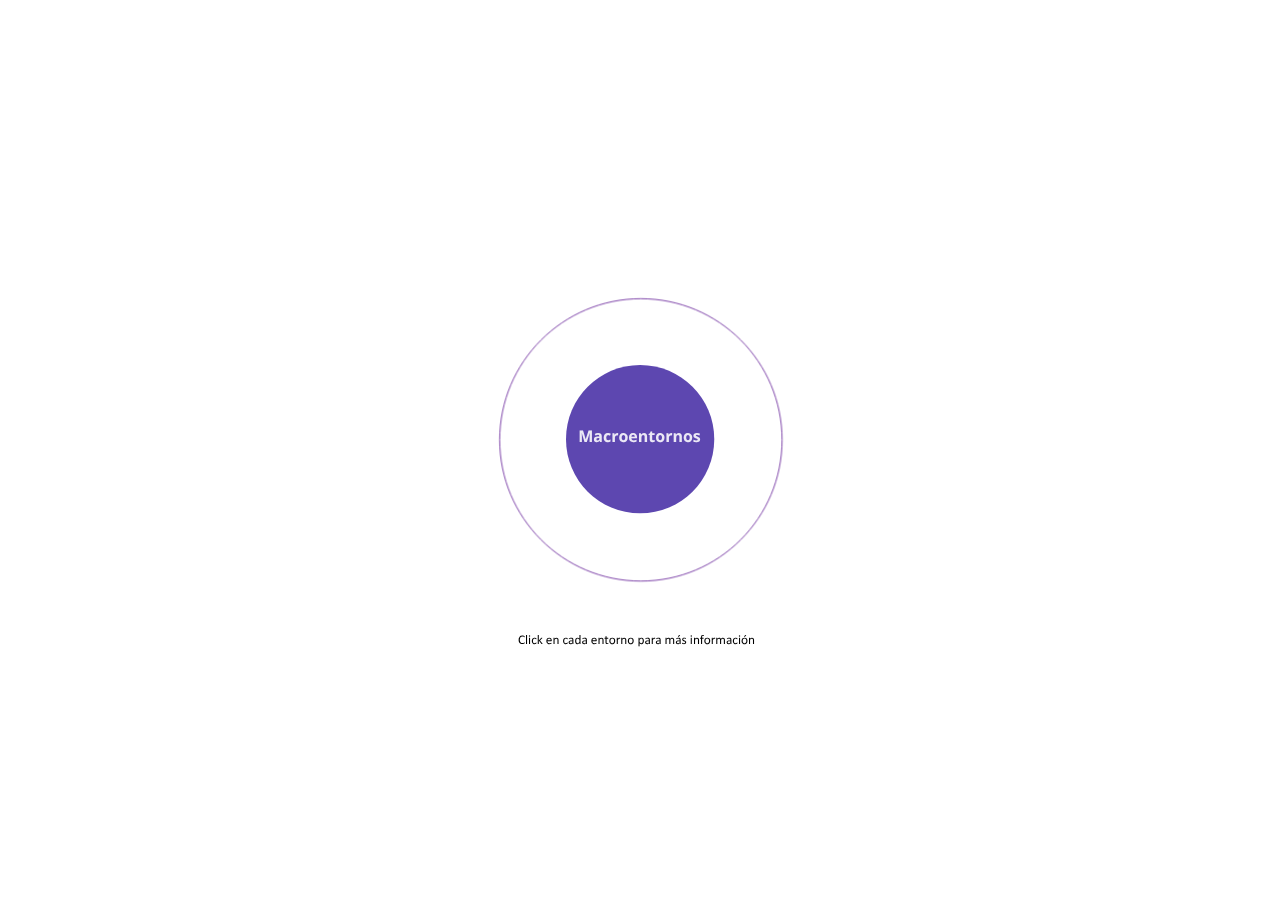
<file: public/media/01/index.html>
<!DOCTYPE html>
<html lang="en-US">
<head>
  <meta charset="utf-8">
  <!-- Creado con Storyline 360 - http://www.articulate.com  -->
  <!-- version: 3.45.23393.0 -->
  <title>Entornos</title>
  <meta http-equiv="x-ua-compatible" content="IE=edge" />
  <meta name="viewport" content="width=device-width, initial-scale=1.0, user-scalable=no, shrink-to-fit=no, minimal-ui" />
  <meta name="apple-mobile-web-app-capable" content="yes" />
  <style>
    html, body { height: 100%; padding: 0; margin: 0 }
    #app { height: 100%; width: 100%; }
  </style>
  
  <script>window.THREE = { };</script>
</head>
<body style="background: #FFFFFF" class="cs-HTML theme-classic">
  <!-- 360 -->
  <script>!function(e){function n(e,i){return e.test(i)}function i(e){var i=e||navigator.userAgent,o=i.split("[FBAN");if(void 0!==o[1]&&(i=o[0]),this.apple={phone:n(t,i),ipod:n(d,i),tablet:!n(t,i)&&n(s,i),device:n(t,i)||n(d,i)||n(s,i)},this.amazon={phone:n(h,i),tablet:!n(h,i)&&n(a,i),device:n(h,i)||n(a,i)},this.android={phone:n(h,i)||n(b,i),tablet:!n(h,i)&&!n(b,i)&&(n(a,i)||n(r,i)),device:n(h,i)||n(a,i)||n(b,i)||n(r,i)},this.windows={phone:n(l,i),tablet:n(p,i),device:n(l,i)||n(p,i)},this.other={blackberry:n(f,i),blackberry10:n(u,i),opera:n(c,i),firefox:n(A,i),chrome:n(w,i),device:n(f,i)||n(u,i)||n(c,i)||n(A,i)||n(w,i)},this.seven_inch=n(v,i),this.any=this.apple.device||this.android.device||this.windows.device||this.other.device||this.seven_inch,this.phone=this.apple.phone||this.android.phone||this.windows.phone,this.tablet=this.apple.tablet||this.android.tablet||this.windows.tablet,"undefined"==typeof window)return this}function o(){var e=new i;return e.Class=i,e}var t=/iPhone/i,d=/iPod/i,s=/iPad/i,b=/(?=.*\bAndroid\b)(?=.*\bMobile\b)/i,r=/Android/i,h=/(?=.*\bAndroid\b)(?=.*\bSD4930UR\b)/i,a=/(?=.*\bAndroid\b)(?=.*\b(?:KFOT|KFTT|KFJWI|KFJWA|KFSOWI|KFTHWI|KFTHWA|KFAPWI|KFAPWA|KFARWI|KFASWI|KFSAWI|KFSAWA)\b)/i,l=/IEMobile/i,p=/(?=.*\bWindows\b)(?=.*\bARM\b)/i,f=/BlackBerry/i,u=/BB10/i,c=/Opera Mini/i,w=/(CriOS|Chrome)(?=.*\bMobile\b)/i,A=/(?=.*\bFirefox\b)(?=.*\bMobile\b)/i,v=new RegExp("(?:Nexus 7|BNTV250|Kindle Fire|Silk|GT-P1000)","i");"undefined"!=typeof module&&module.exports&&"undefined"==typeof window?module.exports=i:"undefined"!=typeof module&&module.exports&&"undefined"!=typeof window?module.exports=o():"function"==typeof define&&define.amd?define("isMobile",[],e.isMobile=o()):e.isMobile=o()}(this);
    window.isMobile.apple.tablet = window.isMobile.apple.tablet ||
      (navigator.platform === 'MacIntel' && navigator.maxTouchPoints > 1);
    window.isMobile.apple.device = window.isMobile.apple.device || window.isMobile.apple.tablet;
    window.isMobile.tablet = window.isMobile.tablet || window.isMobile.apple.tablet;
    window.isMobile.any = window.isMobile.any || window.isMobile.apple.tablet;
  </script>

  <div id="focus-sink" aria-hidden="true" tabIndex="-1"></div>

  <div id="preso"></div>
  <script>
    window.DS = {};
    window.globals = {
      DATA_PATH_BASE: '',
      HAS_FRAME: true,
      HAS_SLIDE: true,

      lmsPresent: false,
      tinCanPresent: false,
      cmi5Present: false,
      aoSupport: false,
      scale: 'noscale',
      captureRc: false,
      browserSize: 'optimal',
      bgColor: '#FFFFFF',
      features: 'MultipleQuizTracking',
      themeName: 'classic',
      preloaderColor: '#FFFFFF',
      suppressAnalytics: false,
      productChannel: 'stable',
      publishSource: 'storyline',
      aid: 'aid|682d76c2-9206-4948-b9a3-b139d68976be',
      cid: '05353eb8-e17f-4e66-9cbf-83efa372e66d',
      playerVersion: '3.45.23393.0',
      maxIosVideoElements: 5,

      
      parseParams: function(qs) {
        if (window.globals.parsedParams != null) {
          return window.globals.parsedParams;
        }
        qs = (qs || window.location.search.substr(1)).split('+').join(' ');
        var params = {},
            tokens,
            re = /[?&]?([^=]+)=([^&]*)/g;

        while (tokens = re.exec(qs)) {
          params[decodeURIComponent(tokens[1]).trim()] =
            decodeURIComponent(tokens[2]).trim();
        }
        window.globals.parsedParams = params;
        return params;
      }

    };

    (function() {

      var classTypes = [ 'desktop', 'mobile', 'phone', 'tablet' ];

      var addDeviceClasses = function(prefix, testObj) {
        var curr, i;
        for (i = 0; i < classTypes.length; i++) {
          curr = classTypes[i];
          if (testObj[curr]) {
            document.body.classList.add(prefix + curr);
          }
        }
      };

      var params = window.globals.parseParams(),
          isDevicePreview = params.devicepreview === '1',
          isPhoneOverride = params.deviceType === 'phone' || (isDevicePreview && params.phone == '1'),
          isTabletOverride = (params.deviceType === 'tablet' || isDevicePreview) && !isPhoneOverride,
          isMobileOverride = isPhoneOverride || isTabletOverride;

      var deviceView = {
        desktop: !window.isMobile.any && !isMobileOverride,
        mobile: window.isMobile.any || isMobileOverride,
        phone: isPhoneOverride || (window.isMobile.phone && !isTabletOverride),
        tablet: isTabletOverride || window.isMobile.tablet
      };

      window.globals.deviceView = deviceView;
      window.isMobile.desktop = !window.isMobile.any;
      window.isMobile.mobile = window.isMobile.any;

      addDeviceClasses('view-', deviceView);

    })();
  </script>
  
  <script src='story_content/user.js' type=text/javascript></script>
  <div class="slide-loader"></div>

  <script type="text/javascript">
    if (window.globals.deviceView.isMobile) { var doc = document, loader = doc.body.querySelector('.slide-loader'); [ 1, 2, 3 ].forEach(function(n) { var d = doc.createElement('div'); d.style.backgroundColor = window.globals.preloaderColor; d.classList.add('mobile-loader-dot'); d.classList.add('dot' + n); loader.appendChild(d); }); }
  </script>

  <div class="mobile-load-title-overlay" style="display: none">
    <div class="mobile-load-title">Entornos</div>
  </div>

  <div class="mobile-chrome-warning"></div>

  <script>
    
    if (window.autoSpider && window.vInterfaceObject) {
      document.querySelector('.mobile-load-title-overlay').style.display = 'none';
    }
  </script>

  

  <link rel="stylesheet" href="html5/data/css/output.min.css" data-noprefix />
</body>
<script src="html5/lib/scripts/ds-bootstrap.min.js"></script>
</html>
</file>
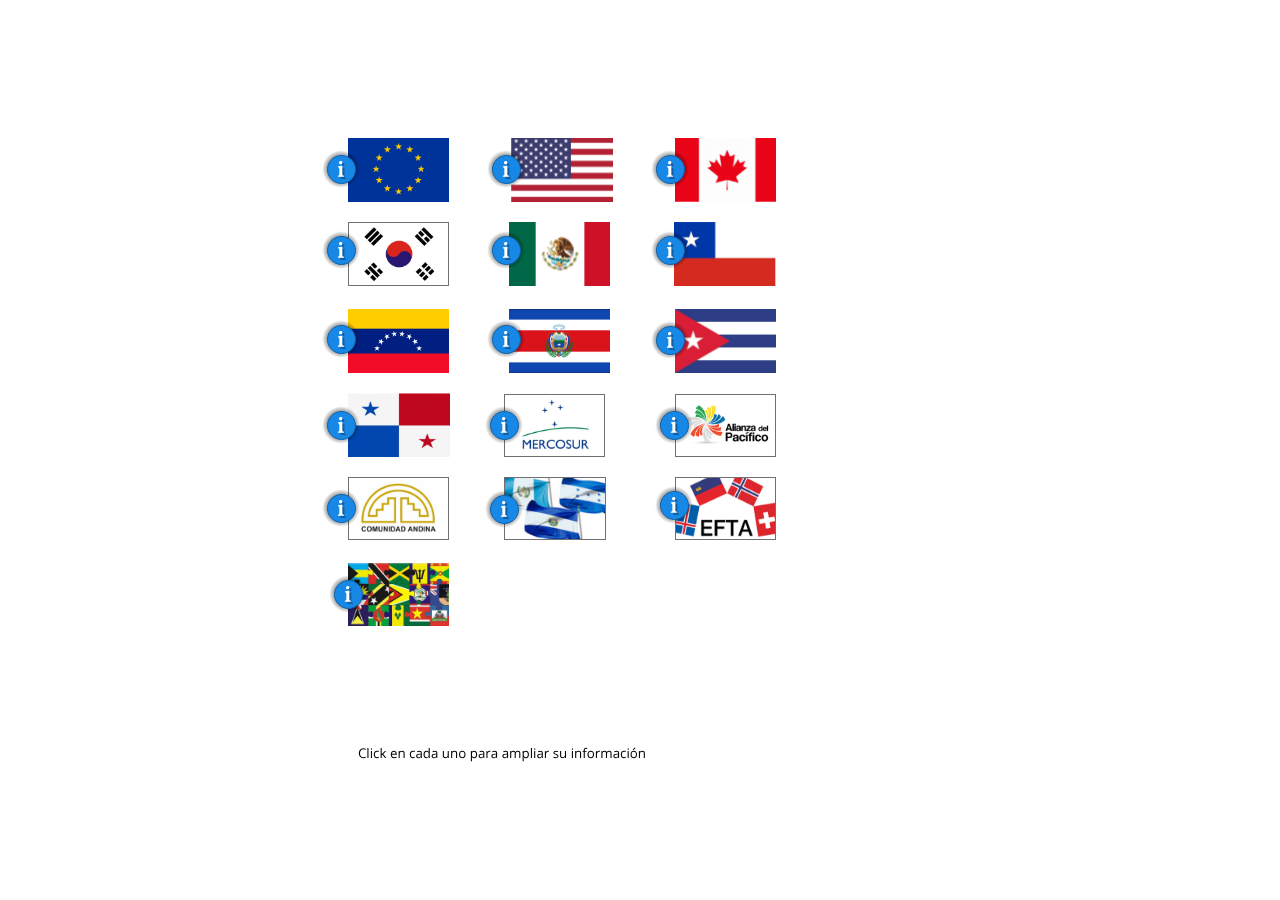
<file: public/media/02/index.html>
<!DOCTYPE html>
<html lang="en-US">
<head>
  <meta charset="utf-8">
  <!-- Creado con Storyline 360 - http://www.articulate.com  -->
  <!-- version: 3.45.23393.0 -->
  <title>banderastlc</title>
  <meta http-equiv="x-ua-compatible" content="IE=edge" />
  <meta name="viewport" content="width=device-width, initial-scale=1.0, user-scalable=no, shrink-to-fit=no, minimal-ui" />
  <meta name="apple-mobile-web-app-capable" content="yes" />
  <style>
    html, body { height: 100%; padding: 0; margin: 0 }
    #app { height: 100%; width: 100%; }
  </style>
  
  <script>window.THREE = { };</script>
</head>
<body style="background: #FFFFFF" class="cs-HTML theme-classic">
  <!-- 360 -->
  <script>!function(e){function n(e,i){return e.test(i)}function i(e){var i=e||navigator.userAgent,o=i.split("[FBAN");if(void 0!==o[1]&&(i=o[0]),this.apple={phone:n(t,i),ipod:n(d,i),tablet:!n(t,i)&&n(s,i),device:n(t,i)||n(d,i)||n(s,i)},this.amazon={phone:n(h,i),tablet:!n(h,i)&&n(a,i),device:n(h,i)||n(a,i)},this.android={phone:n(h,i)||n(b,i),tablet:!n(h,i)&&!n(b,i)&&(n(a,i)||n(r,i)),device:n(h,i)||n(a,i)||n(b,i)||n(r,i)},this.windows={phone:n(l,i),tablet:n(p,i),device:n(l,i)||n(p,i)},this.other={blackberry:n(f,i),blackberry10:n(u,i),opera:n(c,i),firefox:n(A,i),chrome:n(w,i),device:n(f,i)||n(u,i)||n(c,i)||n(A,i)||n(w,i)},this.seven_inch=n(v,i),this.any=this.apple.device||this.android.device||this.windows.device||this.other.device||this.seven_inch,this.phone=this.apple.phone||this.android.phone||this.windows.phone,this.tablet=this.apple.tablet||this.android.tablet||this.windows.tablet,"undefined"==typeof window)return this}function o(){var e=new i;return e.Class=i,e}var t=/iPhone/i,d=/iPod/i,s=/iPad/i,b=/(?=.*\bAndroid\b)(?=.*\bMobile\b)/i,r=/Android/i,h=/(?=.*\bAndroid\b)(?=.*\bSD4930UR\b)/i,a=/(?=.*\bAndroid\b)(?=.*\b(?:KFOT|KFTT|KFJWI|KFJWA|KFSOWI|KFTHWI|KFTHWA|KFAPWI|KFAPWA|KFARWI|KFASWI|KFSAWI|KFSAWA)\b)/i,l=/IEMobile/i,p=/(?=.*\bWindows\b)(?=.*\bARM\b)/i,f=/BlackBerry/i,u=/BB10/i,c=/Opera Mini/i,w=/(CriOS|Chrome)(?=.*\bMobile\b)/i,A=/(?=.*\bFirefox\b)(?=.*\bMobile\b)/i,v=new RegExp("(?:Nexus 7|BNTV250|Kindle Fire|Silk|GT-P1000)","i");"undefined"!=typeof module&&module.exports&&"undefined"==typeof window?module.exports=i:"undefined"!=typeof module&&module.exports&&"undefined"!=typeof window?module.exports=o():"function"==typeof define&&define.amd?define("isMobile",[],e.isMobile=o()):e.isMobile=o()}(this);
    window.isMobile.apple.tablet = window.isMobile.apple.tablet ||
      (navigator.platform === 'MacIntel' && navigator.maxTouchPoints > 1);
    window.isMobile.apple.device = window.isMobile.apple.device || window.isMobile.apple.tablet;
    window.isMobile.tablet = window.isMobile.tablet || window.isMobile.apple.tablet;
    window.isMobile.any = window.isMobile.any || window.isMobile.apple.tablet;
  </script>

  <div id="focus-sink" aria-hidden="true" tabIndex="-1"></div>

  <div id="preso"></div>
  <script>
    window.DS = {};
    window.globals = {
      DATA_PATH_BASE: '',
      HAS_FRAME: true,
      HAS_SLIDE: true,

      lmsPresent: false,
      tinCanPresent: false,
      cmi5Present: false,
      aoSupport: false,
      scale: 'noscale',
      captureRc: false,
      browserSize: 'optimal',
      bgColor: '#FFFFFF',
      features: 'MultipleQuizTracking',
      themeName: 'classic',
      preloaderColor: '#FFFFFF',
      suppressAnalytics: false,
      productChannel: 'stable',
      publishSource: 'storyline',
      aid: 'aid|682d76c2-9206-4948-b9a3-b139d68976be',
      cid: '288682c5-3ef0-4448-bb24-79c4760c4d77',
      playerVersion: '3.45.23393.0',
      maxIosVideoElements: 5,

      
      parseParams: function(qs) {
        if (window.globals.parsedParams != null) {
          return window.globals.parsedParams;
        }
        qs = (qs || window.location.search.substr(1)).split('+').join(' ');
        var params = {},
            tokens,
            re = /[?&]?([^=]+)=([^&]*)/g;

        while (tokens = re.exec(qs)) {
          params[decodeURIComponent(tokens[1]).trim()] =
            decodeURIComponent(tokens[2]).trim();
        }
        window.globals.parsedParams = params;
        return params;
      }

    };

    (function() {

      var classTypes = [ 'desktop', 'mobile', 'phone', 'tablet' ];

      var addDeviceClasses = function(prefix, testObj) {
        var curr, i;
        for (i = 0; i < classTypes.length; i++) {
          curr = classTypes[i];
          if (testObj[curr]) {
            document.body.classList.add(prefix + curr);
          }
        }
      };

      var params = window.globals.parseParams(),
          isDevicePreview = params.devicepreview === '1',
          isPhoneOverride = params.deviceType === 'phone' || (isDevicePreview && params.phone == '1'),
          isTabletOverride = (params.deviceType === 'tablet' || isDevicePreview) && !isPhoneOverride,
          isMobileOverride = isPhoneOverride || isTabletOverride;

      var deviceView = {
        desktop: !window.isMobile.any && !isMobileOverride,
        mobile: window.isMobile.any || isMobileOverride,
        phone: isPhoneOverride || (window.isMobile.phone && !isTabletOverride),
        tablet: isTabletOverride || window.isMobile.tablet
      };

      window.globals.deviceView = deviceView;
      window.isMobile.desktop = !window.isMobile.any;
      window.isMobile.mobile = window.isMobile.any;

      addDeviceClasses('view-', deviceView);

    })();
  </script>
  
  <script src='story_content/user.js' type=text/javascript></script>
  <div class="slide-loader"></div>

  <script type="text/javascript">
    if (window.globals.deviceView.isMobile) { var doc = document, loader = doc.body.querySelector('.slide-loader'); [ 1, 2, 3 ].forEach(function(n) { var d = doc.createElement('div'); d.style.backgroundColor = window.globals.preloaderColor; d.classList.add('mobile-loader-dot'); d.classList.add('dot' + n); loader.appendChild(d); }); }
  </script>

  <div class="mobile-load-title-overlay" style="display: none">
    <div class="mobile-load-title">banderastlc</div>
  </div>

  <div class="mobile-chrome-warning"></div>

  <script>
    
    if (window.autoSpider && window.vInterfaceObject) {
      document.querySelector('.mobile-load-title-overlay').style.display = 'none';
    }
  </script>

  

  <link rel="stylesheet" href="html5/data/css/output.min.css" data-noprefix />
</body>
<script src="html5/lib/scripts/ds-bootstrap.min.js"></script>
</html>
</file>
<file: public/media/01/html5/data/css/output.min.css>
@font-face {
  font-family: 'Open SansBold CharsBoldF4A1CC9B';
  src: url('[data-uri]');
  font-style: normal;
  font-weight: normal;
}
@font-face {
  font-family: 'Open Sans Charset1_ 6qg5D7252A0';
  src: url('[data-uri]');
  font-style: normal;
  font-weight: normal;
}
@font-face {
  font-family: 'CalibriBold CharsetBold87D3FF52';
  src: url('[data-uri]');
  font-style: normal;
  font-weight: normal;
}
@font-face {
  font-family: 'Calibri Charset1_ 5d4zA80A2A60F';
  src: url('[data-uri]');
  font-style: normal;
  font-weight: normal;
}
@font-face {
  font-family: 'Arial Charset1_ 6EPnAJd826F0243';
  src: url('[data-uri]');
  font-style: normal;
  font-weight: normal;
}
.cs-HTML {
  background: rgba(255, 255, 255, 1);
}
.cs-npnxnanbnsnfns00000000001 .cs-infopanel  {
  box-shadow: 0 1px 0 rgba(0, 0, 0, 1);
  background: rgba(255, 255, 255, 1);
}
.cs-npnxnanbnsnfns00000000001 .cs-infopanel .cs-link {
  color: rgba(124, 34, 128, 1);
}
.cs-npnxnanbnsnfns00000000001 .cs-infopanel .cs-link:hover {
  color: rgba(0, 0, 238, 1);
}
.cs-npnxnanbnsnfns00000000001 .cs-infopanel .cs-name {
  color: rgba(68, 68, 68, 1);
}
.cs-npnxnanbnsnfns00000000001 .cs-infopanel .cs-title {
  color: rgba(153, 153, 153, 1);
}
.cs-npnxnanbnsnfns00000000001 .cs-infopanelpopup  {
  box-shadow: 0 1px 0 rgba(0, 0, 0, 1);
  background: linear-gradient(180deg, rgba(29, 29, 29, 1) 0%, rgba(11, 11, 11, 1) 100%);
}
.cs-npnxnanbnsnfns00000000001 .cs-infopanelpopup .cs-link {
  color: rgba(255, 255, 255, 1);
}
.cs-npnxnanbnsnfns00000000001 .cs-infopanelpopup .cs-link:hover {
  color: rgba(117, 117, 117, 1);
}
.cs-npnxnanbnsnfns00000000001 .cs-infopanelpopup .cs-name {
  color: rgba(114, 114, 114, 1);
}
.cs-npnxnanbnsnfns00000000001 .cs-infopanelpopup .cs-bio {
  color: rgba(255, 255, 255, 1);
}
.cs-npnxnanbnsnfns00000000001 .cs-timer  {
  color: rgba(255, 255, 255, 1);
}
.cs-npnxnanbnsnfns00000000001 .cs-duration stop:first-child {
  stop-color: rgba(0, 215, 255, 1);
}
.cs-npnxnanbnsnfns00000000001 .cs-duration stop:last-child {
  stop-color: rgba(0, 171, 255, 1);
}
.cs-npnxnanbnsnfns00000000001 .cs-elapsed stop:first-child {
  stop-color: rgba(254, 227, 71, 1);
}
.cs-npnxnanbnsnfns00000000001 .cs-elapsed stop:last-child {
  stop-color: rgba(252, 204, 42, 1);
}
.cs-npnxnanbnsnfns00000000001 .cs-timer .cs-pie .cs-innerstroke {
  stroke: rgba(255, 255, 255, 1);
}
.cs-npnxnanbnsnfns00000000001 .cs-timer .cs-pie .cs-innerborder {
  stroke: rgba(204, 204, 204, 1);
}
.cs-npnxnanbnsnfns00000000001 .cs-window  {
  box-shadow: 0 8px 5px rgba(0, 0, 0, 0.2);
  border-color: rgba(29, 29, 29, 1);
  background: rgba(42, 42, 42, 1);
  color: rgba(255, 255, 255, 1);
}
.cs-npnxnanbnsnfns00000000001 .cs-window .cs-diva {
  border-color: rgba(49, 49, 49, 1);
}
.cs-npnxnanbnsnfns00000000001 .cs-window .cs-divb {
  border-color: rgba(14, 14, 14, 1);
}
.cs-npnxnanbnsnfns00000000001 .cs-editor .cs-editor-slide {
  color: rgba(255, 255, 255, 1);
}
.cs-npnxnanbnsnfns00000000001 .cs-editor .cs-editor-html {
  color: rgba(255, 255, 255, 1);
}
.cs-npnxnanbnsnfns00000000001 .cs-editor .cs-editor-button {
  text-shadow: 0 1px 0 rgba(0, 0, 0, 1);
  color: rgba(255, 255, 255, 1);
  border-color: rgba(3, 3, 3, 1);
  background: linear-gradient(180deg, rgba(51, 51, 51, 1) 0%, rgba(20, 20, 20, 1) 100%);
}
.cs-npnxnanbnsnfns00000000001 .cs-editor .cs-editor-button:hover {
  background: linear-gradient(180deg, rgba(58, 58, 58, 1) 0%, rgba(12, 12, 12, 1) 100%);
}
.cs-npnxnanbnsnfns00000000001 .cs-editor .cs-editor-button:active {
  background: linear-gradient(180deg, rgba(20, 20, 20, 1) 0%, rgba(50, 50, 50, 1) 100%);
}
.cs-npnxnanbnsnfns00000000001 .cs-listitem  {
  color: rgba(255, 255, 255, 1);
  border-color: rgba(52, 52, 52, 1);
}
.cs-npnxnanbnsnfns00000000001 .cs-listitem.cs-viewed {
  color: rgba(135, 135, 135, 1);
}
.cs-npnxnanbnsnfns00000000001 .cs-listitem.cs-selected {
  color: rgba(255, 255, 255, 1);
  background: rgba(63, 63, 63, 1);
}
.cs-npnxnanbnsnfns00000000001 .cs-listitem.cs-selected:hover {
  background: rgba(63, 63, 63, 1);
}
.cs-npnxnanbnsnfns00000000001 .cs-listitem.cs-selected.hover {
  background: rgba(63, 63, 63, 1);
}
.cs-npnxnanbnsnfns00000000001 .cs-listitem.cs-selected:focus {
  background: rgba(63, 63, 63, 1);
}
.cs-npnxnanbnsnfns00000000001 .cs-listitem .cs-icon-carrot {
  fill: rgba(255, 255, 255, 1);
}
.cs-npnxnanbnsnfns00000000001 .cs-listitem .cs-icon-carrot .cs-shadow {
  fill: rgba(0, 0, 0, 1);
}
.cs-npnxnanbnsnfns00000000001 .cs-listitem:hover {
  background: rgba(49, 49, 49, 1);
}
.cs-npnxnanbnsnfns00000000001 .cs-listitem.hover {
  background: rgba(49, 49, 49, 1);
}
.cs-npnxnanbnsnfns00000000001 .cs-listitem:focus {
  background: rgba(49, 49, 49, 1);
}
.cs-npnxnanbnsnfns00000000001 .cs-glossary  {
  color: rgba(255, 255, 255, 1);
}
.cs-npnxnanbnsnfns00000000001 .cs-glossary .cs-scrolling-panel {
  background: rgba(51, 51, 51, 1);
}
.cs-npnxnanbnsnfns00000000001 .cs-glossary .cs-term.cs-selected .cs-choice-list-trigger {
  color: rgba(255, 255, 255, 1);
  background: rgba(63, 63, 63, 1);
}
.cs-npnxnanbnsnfns00000000001 .cs-glossary .cs-term.cs-selected .cs-choice-list-trigger:focus {
  color: rgba(255, 255, 255, 1);
  background: rgba(63, 63, 63, 1);
}
.cs-npnxnanbnsnfns00000000001 .cs-glossary .cs-term:hover .cs-choice-list-trigger {
  background: rgba(28, 28, 28, 1);
}
.cs-npnxnanbnsnfns00000000001 .cs-glossary .cs-term.hover .cs-choice-list-trigger {
  background: rgba(28, 28, 28, 1);
}
.cs-npnxnanbnsnfns00000000001 .cs-glossary .cs-term .cs-choice-list-trigger:focus {
  background: rgba(28, 28, 28, 1);
}
.cs-npnxnanbnsnfns00000000001 .cs-glossary .cs-diva {
  border-color: rgba(61, 61, 61, 1);
}
.cs-npnxnanbnsnfns00000000001 .cs-glossary .cs-divb {
  border-color: rgba(32, 32, 32, 1);
}
.cs-npnxnanbnsnfns00000000001 .cs-glossary .cs-divc {
  border-color: rgba(61, 61, 61, 1);
}
.cs-npnxnanbnsnfns00000000001 .cs-glossary .cs-heading {
  color: rgba(255, 255, 255, 1);
}
.cs-npnxnanbnsnfns00000000001 .cs-resource .cs-separator {
  border-color: rgba(44, 44, 44, 1);
}
.cs-npnxnanbnsnfns00000000001 .cs-outline  {
  color: rgba(255, 255, 255, 1);
}
.cs-npnxnanbnsnfns00000000001 .cs-outline .cs-diva {
  border-color: rgba(28, 28, 28, 1);
}
.cs-npnxnanbnsnfns00000000001 .cs-outline .cs-divb {
  border-color: rgba(54, 54, 54, 1);
}
.cs-npnxnanbnsnfns00000000001 .cs-outline .cs-divc {
  border-color: rgba(52, 52, 52, 1);
}
.cs-npnxnanbnsnfns00000000001 .cs-outline .cs-search-filter:hover {
  color: rgba(117, 117, 117, 1);
}
.cs-npnxnanbnsnfns00000000001 .cs-outline .cs-search-filter.hover {
  color: rgba(117, 117, 117, 1);
}
.cs-npnxnanbnsnfns00000000001 .cs-transcript  {
  color: rgba(255, 255, 255, 1);
}
.cs-npnxnanbnsnfns00000000001 .cs-transcript .cs-div {
  border-color: rgba(44, 44, 44, 1);
}
.cs-npnxnanbnsnfns00000000001 .cs-tabs:not(.topmenu-item) {
  color: rgba(114, 114, 114, 1);
}
.cs-npnxnanbnsnfns00000000001 .cs-tabs .cs-inner-button:not(.topmenu-item) {
  text-shadow: 0 1px 0 rgba(0, 0, 0, 1);
}
.cs-npnxnanbnsnfns00000000001 .cs-tabs:hover:not(.topmenu-item) {
  color: rgba(82, 84, 84, 1);
}
.cs-npnxnanbnsnfns00000000001 .cs-tabs.cs-selected {
  background: rgba(36, 36, 36, 1);
  color: rgba(255, 255, 255, 1);
}
.cs-npnxnanbnsnfns00000000001 .cs-seekcontrol  {
  background: linear-gradient(180deg, rgba(51, 51, 51, 1) 0%, rgba(20, 20, 20, 1) 100%);
  border-color: rgba(3, 3, 3, 1);
}
.cs-npnxnanbnsnfns00000000001 .cs-seekcontrol .cs-button:hover .cs-icon {
  fill: rgba(255, 255, 255, 1);
}
.cs-npnxnanbnsnfns00000000001 .cs-seekcontrol .cs-button.hover .cs-icon {
  fill: rgba(255, 255, 255, 1);
}
.cs-npnxnanbnsnfns00000000001 .cs-seekcontrol .cs-button .cs-icon-shadow {
  fill: rgba(0, 0, 0, 1);
}
.cs-npnxnanbnsnfns00000000001 .cs-seekcontrol .cs-button .cs-icon {
  fill: rgba(255, 255, 255, 1);
}
.cs-npnxnanbnsnfns00000000001 .cs-seekcontrol .cs-seek .cs-fill {
  background: rgba(255, 255, 255, 1);
}
.cs-npnxnanbnsnfns00000000001 .cs-seekcontrol .cs-seek {
  background: rgba(34, 34, 34, 1);
  border-color: rgba(26, 26, 26, 1);
}
.cs-npnxnanbnsnfns00000000001 .cs-searchinput .cs-input {
  color: rgba(45, 45, 45, 1);
  border-color: rgba(32, 32, 32, 1);
  background: rgba(255, 255, 255, 1);
}
.cs-npnxnanbnsnfns00000000001 .cs-searchinput .cs-input:focus {
  color: rgba(45, 45, 45, 1);
  background: rgba(255, 255, 255, 1);
}
.cs-npnxnanbnsnfns00000000001 .cs-searchinput .cs-input:hover {
  box-shadow: inset 0 0 1px 0 rgba(235, 148, 113, 0);
}
.cs-npnxnanbnsnfns00000000001 .cs-searchinput .cs-input.hover {
  box-shadow: inset 0 0 1px 0 rgba(235, 148, 113, 0);
}
.cs-npnxnanbnsnfns00000000001 .cs-searchinput .cs-button .cs-icon {
  fill: rgba(255, 255, 255, 1);
}
.cs-npnxnanbnsnfns00000000001 .cs-searchinput .cs-button:hover {
  fill: linear-gradient(180deg, rgba(58, 58, 58, 1) 0%, rgba(12, 12, 12, 1) 100%);
}
.cs-npnxnanbnsnfns00000000001 .cs-searchinput .cs-button.hover {
  fill: linear-gradient(180deg, rgba(58, 58, 58, 1) 0%, rgba(12, 12, 12, 1) 100%);
}
.cs-npnxnanbnsnfns00000000001 .cs-menu  {
  box-shadow: 0 1px 0 rgba(14, 14, 14, 1);
  background: rgba(36, 36, 36, 1);
}
.cs-npnxnanbnsnfns00000000001 .cs-topmenu-item.active .cs-tab {
  background: rgba(36, 36, 36, 1);
}
.cs-npnxnanbnsnfns00000000001 .cs-logo  {
  box-shadow: 0 1px 0 rgba(0, 0, 0, 1);
  background: rgba(255, 255, 255, 1);
}
.cs-npnxnanbnsnfns00000000001 .cs-checkbox  {
  color: rgba(255, 255, 255, 1);
}
.cs-npnxnanbnsnfns00000000001 .cs-checkbox:hover {
  border-color: rgba(156, 156, 156, 1);
}
.cs-npnxnanbnsnfns00000000001 .cs-checkbox.hover {
  border-color: rgba(156, 156, 156, 1);
}
.cs-npnxnanbnsnfns00000000001 .cs-checkbox .cs-box {
  color: rgba(255, 255, 255, 1);
  border-color: rgba(22, 22, 22, 1);
}
.cs-npnxnanbnsnfns00000000001 .cs-checkbox .cs-box:checked::after {
  color: rgba(43, 196, 0, 1);
}
.cs-npnxnanbnsnfns00000000001 .cs-button  {
  text-shadow: 0 1px 0 rgba(0, 0, 0, 1);
  color: rgba(255, 255, 255, 1);
  border-color: rgba(3, 3, 3, 1);
  background: linear-gradient(180deg, rgba(194, 32, 51, 1) 0%, rgba(159, 26, 43, 1) 100%);
  box-shadow: 0 1px 0 rgba(37, 37, 37, 1);
}
.cs-npnxnanbnsnfns00000000001 .cs-button .cs-icon {
  fill: rgba(255, 255, 255, 1);
}
.cs-npnxnanbnsnfns00000000001 .cs-button .cs-icon-shadow {
  fill: rgba(0, 0, 0, 1);
}
.cs-npnxnanbnsnfns00000000001 .cs-button:hover {
  background: linear-gradient(180deg, rgba(76, 93, 114, 1) 0%, rgba(68, 84, 106, 1) 100%);
}
.cs-npnxnanbnsnfns00000000001 .cs-button.hover {
  background: linear-gradient(180deg, rgba(76, 93, 114, 1) 0%, rgba(68, 84, 106, 1) 100%);
}
.cs-npnxnanbnsnfns00000000001 .cs-button:active {
  background: linear-gradient(180deg, rgba(20, 20, 20, 1) 0%, rgba(50, 50, 50, 1) 100%);
}
.cs-npnxnanbnsnfns00000000001 .cs-button.cs-disabled:hover {
  background: linear-gradient(180deg, rgba(194, 32, 51, 1) 0%, rgba(159, 26, 43, 1) 100%);
}
.cs-npnxnanbnsnfns00000000001 .cs-button.cs-disabled.hover {
  background: linear-gradient(180deg, rgba(194, 32, 51, 1) 0%, rgba(159, 26, 43, 1) 100%);
}
.cs-npnxnanbnsnfns00000000001 .cs-button.cs-disabled:active {
  background: linear-gradient(180deg, rgba(194, 32, 51, 1) 0%, rgba(159, 26, 43, 1) 100%);
}
.cs-npnxnanbnsnfns00000000001 .cs-button.cs-volume:hover {
  background: linear-gradient(180deg, rgba(194, 32, 51, 1) 0%, rgba(159, 26, 43, 1) 100%);
}
.cs-npnxnanbnsnfns00000000001 .cs-button.cs-volume.hover {
  background: linear-gradient(180deg, rgba(194, 32, 51, 1) 0%, rgba(159, 26, 43, 1) 100%);
}
.cs-npnxnanbnsnfns00000000001 .cs-button.cs-volume:active {
  background: linear-gradient(180deg, rgba(194, 32, 51, 1) 0%, rgba(159, 26, 43, 1) 100%);
}
.cs-npnxnanbnsnfns00000000001.cs-base  {
  color: rgba(255, 255, 255, 1);
  border-color: rgba(255, 255, 255, 1);
  background: linear-gradient(180deg, rgba(255, 255, 255, 1) 0%, rgba(255, 255, 255, 1) 100%);
}
.cs-npnxnanbnsnfns00000000001.cs-base .cs-separator .cs-diva {
  background: rgba(255, 255, 255, 1);
}
.cs-npnxnanbnsnfns00000000001.cs-base .cs-separator .cs-divb {
  background: rgba(255, 255, 255, 1);
}
.cs-npnxnanbnsnfns00000000001.cs-base .cs-topmenu-item.active .cs-tab {
  border-color: rgba(255, 255, 255, 1);
}
.cs-npnxnanbnsnfns00000000001.cs-base .cs-topmenu-item.active .cs-panel {
  border-color: rgba(255, 255, 255, 1);
}
.cs-npnxnanbnsnfns00000000001.cs-base .cs-left {
  background: linear-gradient(180deg, rgba(255, 255, 255, 1) 0%, rgba(255, 255, 255, 1) 100%);
}
.cs-npnxnanbnsnfns00000000001.cs-base .cs-area-primary .cs-slide-container {
  background: linear-gradient(180deg, rgba(255, 255, 255, 1) 0%, rgba(255, 255, 255, 1) 100%);
}
.cs-npnxnanbnsnfns00000000001 .cs-volume::-moz-range-thumb {
  border-color: rgba(28, 28, 28, 1);
  box-shadow: inset 0 0 1px 0 rgba(90, 90, 90, 1);
  background: rgba(76, 76, 76, 1);
}
.cs-npnxnanbnsnfns00000000001 .cs-volume::-ms-thumb {
  border-color: rgba(28, 28, 28, 1);
  box-shadow: inset 0 0 1px 0 rgba(90, 90, 90, 1);
  background: rgba(76, 76, 76, 1);
}
.cs-npnxnanbnsnfns00000000001 .cs-volume::-webkit-slider-thumb {
  border-color: rgba(28, 28, 28, 1);
  box-shadow: inset 0 0 1px 0 rgba(90, 90, 90, 1);
  background: rgba(76, 76, 76, 1);
}
.cs-npnxnanbnsnfns00000000001 .cs-volume::-moz-range-track {
  border-color: rgba(73, 73, 73, 1);
  background: rgba(49, 49, 49, 1);
}
.cs-npnxnanbnsnfns00000000001 .cs-volume::-ms-track {
  border-color: rgba(73, 73, 73, 1);
  background: rgba(49, 49, 49, 1);
}
.cs-npnxnanbnsnfns00000000001 .cs-volume::-webkit-slider-runnable-track {
  border-color: rgba(73, 73, 73, 1);
  background: rgba(49, 49, 49, 1);
}
body.show-focus .tab-focus-box {
  border-color: rgba(255, 255, 0, 1);
}
.skipnav {
  border-color: rgba(255, 255, 0, 1);
}
.fn-npnxnanbsnfns00000000001 {
  font-family: 'Open SansD6FFC9F9';
  -webkit-font-variant-ligatures: no-common-ligatures;
  font-variant-ligatures: no-common-ligatures;
}
.fn-pxabnsnfns00000000001 {
  font-family: 'Open SansD6FFC9F9';
  -webkit-font-variant-ligatures: no-common-ligatures;
  font-variant-ligatures: no-common-ligatures;
}
.fn-npxnabnsnfns00000000001 {
  font-family: 'Open SansD6FFC9F9';
  -webkit-font-variant-ligatures: no-common-ligatures;
  font-variant-ligatures: no-common-ligatures;
}
.fn-npnxnanbnsnfns00000000001 {
  font-family: 'Open SansD6FFC9F9';
  -webkit-font-variant-ligatures: no-common-ligatures;
  font-variant-ligatures: no-common-ligatures;
}
.fn-pxabnsnfns00000000000 {
  font-family: 'Open SansD6FFC9F9';
  -webkit-font-variant-ligatures: no-common-ligatures;
  font-variant-ligatures: no-common-ligatures;
}
@font-face {
  font-family: 'Open SansD6FFC9F9';
  src: url('[data-uri]');
  font-style: normal;
  font-weight: bold;
}
@font-face {
  font-family: 'Open SansD6FFC9F9';
  src: url('[data-uri]');
  font-style: normal;
  font-weight: normal;
}
.cs-InvalidPromptSlide .cs-6jKXk0Gyjiy-InvalidPromptSlide-btn0 {
  color: rgba(255, 255, 255, 1);
  border-color: rgba(3, 3, 3, 1);
  background: linear-gradient(180deg, rgba(51, 51, 51, 1) 0%, rgba(20, 20, 20, 1) 100%);
  text-shadow: 0 1px 0 rgba(0, 0, 0, 1);
}
.cs-InvalidPromptSlide .cs-6jKXk0Gyjiy-InvalidPromptSlide-btn0 .cs-html {
  color: rgba(255, 255, 255, 1);
}
.cs-InvalidPromptSlide .cs-6jKXk0Gyjiy-InvalidPromptSlide-btn0 .cs-slide {
  border-color: rgba(255, 255, 255, 1);
}
.cs-InvalidPromptSlide .cs-6jKXk0Gyjiy-InvalidPromptSlide-btn0:hover {
  background: linear-gradient(180deg, rgba(58, 58, 58, 1) 0%, rgba(12, 12, 12, 1) 100%);
}
.cs-InvalidPromptSlide .cs-6jKXk0Gyjiy-InvalidPromptSlide-btn0:active {
  background: linear-gradient(180deg, rgba(20, 20, 20, 1) 0%, rgba(50, 50, 50, 1) 100%);
}
.cs-PrintPromptSlide .cs-6jKXk0Gyjiy-PrintPromptSlide-btn0 {
  color: rgba(255, 255, 255, 1);
  border-color: rgba(3, 3, 3, 1);
  background: linear-gradient(180deg, rgba(51, 51, 51, 1) 0%, rgba(20, 20, 20, 1) 100%);
  text-shadow: 0 1px 0 rgba(0, 0, 0, 1);
}
.cs-PrintPromptSlide .cs-6jKXk0Gyjiy-PrintPromptSlide-btn0 .cs-html {
  color: rgba(255, 255, 255, 1);
}
.cs-PrintPromptSlide .cs-6jKXk0Gyjiy-PrintPromptSlide-btn0 .cs-slide {
  border-color: rgba(255, 255, 255, 1);
}
.cs-PrintPromptSlide .cs-6jKXk0Gyjiy-PrintPromptSlide-btn0:hover {
  background: linear-gradient(180deg, rgba(58, 58, 58, 1) 0%, rgba(12, 12, 12, 1) 100%);
}
.cs-PrintPromptSlide .cs-6jKXk0Gyjiy-PrintPromptSlide-btn0:active {
  background: linear-gradient(180deg, rgba(20, 20, 20, 1) 0%, rgba(50, 50, 50, 1) 100%);
}
.cs-ScrollPromptSlide .cs-6jKXk0Gyjiy-ScrollPromptSlide-btn0 {
  color: rgba(255, 255, 255, 1);
  border-color: rgba(3, 3, 3, 1);
  background: linear-gradient(180deg, rgba(51, 51, 51, 1) 0%, rgba(20, 20, 20, 1) 100%);
  text-shadow: 0 1px 0 rgba(0, 0, 0, 1);
}
.cs-ScrollPromptSlide .cs-6jKXk0Gyjiy-ScrollPromptSlide-btn0 .cs-html {
  color: rgba(255, 255, 255, 1);
}
.cs-ScrollPromptSlide .cs-6jKXk0Gyjiy-ScrollPromptSlide-btn0 .cs-slide {
  border-color: rgba(255, 255, 255, 1);
}
.cs-ScrollPromptSlide .cs-6jKXk0Gyjiy-ScrollPromptSlide-btn0:hover {
  background: linear-gradient(180deg, rgba(58, 58, 58, 1) 0%, rgba(12, 12, 12, 1) 100%);
}
.cs-ScrollPromptSlide .cs-6jKXk0Gyjiy-ScrollPromptSlide-btn0:active {
  background: linear-gradient(180deg, rgba(20, 20, 20, 1) 0%, rgba(50, 50, 50, 1) 100%);
}
.cs-ExternalInterfaceErrorSlide .cs-buttonOK {
  color: rgba(255, 255, 255, 1);
  border-color: rgba(3, 3, 3, 1);
  background: linear-gradient(180deg, rgba(51, 51, 51, 1) 0%, rgba(20, 20, 20, 1) 100%);
  text-shadow: 0 1px 0 rgba(0, 0, 0, 1);
}
.cs-ExternalInterfaceErrorSlide .cs-buttonOK .cs-html {
  color: rgba(255, 255, 255, 1);
}
.cs-ExternalInterfaceErrorSlide .cs-buttonOK .cs-slide {
  border-color: rgba(255, 255, 255, 1);
}
.cs-ExternalInterfaceErrorSlide .cs-buttonOK:hover {
  background: linear-gradient(180deg, rgba(58, 58, 58, 1) 0%, rgba(12, 12, 12, 1) 100%);
}
.cs-ExternalInterfaceErrorSlide .cs-buttonOK:active {
  background: linear-gradient(180deg, rgba(20, 20, 20, 1) 0%, rgba(50, 50, 50, 1) 100%);
}
</file>
<file: public/media/02/html5/data/css/output.min.css>
@font-face {
  font-family: 'Open SansBold CharsBoldF1DEA265';
  src: url('[data-uri]');
  font-style: normal;
  font-weight: normal;
}
@font-face {
  font-family: 'Open Sans Charset1_ 6pPED1CB6B5';
  src: url('[data-uri]');
  font-style: normal;
  font-weight: normal;
}
.cs-HTML {
  background: rgba(255, 255, 255, 1);
}
.cs-npnxnanbnsnfns00000000001 .cs-infopanel  {
  box-shadow: 0 1px 0 rgba(0, 0, 0, 1);
  background: rgba(255, 255, 255, 1);
}
.cs-npnxnanbnsnfns00000000001 .cs-infopanel .cs-link {
  color: rgba(124, 34, 128, 1);
}
.cs-npnxnanbnsnfns00000000001 .cs-infopanel .cs-link:hover {
  color: rgba(0, 0, 238, 1);
}
.cs-npnxnanbnsnfns00000000001 .cs-infopanel .cs-name {
  color: rgba(68, 68, 68, 1);
}
.cs-npnxnanbnsnfns00000000001 .cs-infopanel .cs-title {
  color: rgba(153, 153, 153, 1);
}
.cs-npnxnanbnsnfns00000000001 .cs-infopanelpopup  {
  box-shadow: 0 1px 0 rgba(0, 0, 0, 1);
  background: linear-gradient(180deg, rgba(29, 29, 29, 1) 0%, rgba(11, 11, 11, 1) 100%);
}
.cs-npnxnanbnsnfns00000000001 .cs-infopanelpopup .cs-link {
  color: rgba(255, 255, 255, 1);
}
.cs-npnxnanbnsnfns00000000001 .cs-infopanelpopup .cs-link:hover {
  color: rgba(117, 117, 117, 1);
}
.cs-npnxnanbnsnfns00000000001 .cs-infopanelpopup .cs-name {
  color: rgba(114, 114, 114, 1);
}
.cs-npnxnanbnsnfns00000000001 .cs-infopanelpopup .cs-bio {
  color: rgba(255, 255, 255, 1);
}
.cs-npnxnanbnsnfns00000000001 .cs-timer  {
  color: rgba(255, 255, 255, 1);
}
.cs-npnxnanbnsnfns00000000001 .cs-duration stop:first-child {
  stop-color: rgba(0, 215, 255, 1);
}
.cs-npnxnanbnsnfns00000000001 .cs-duration stop:last-child {
  stop-color: rgba(0, 171, 255, 1);
}
.cs-npnxnanbnsnfns00000000001 .cs-elapsed stop:first-child {
  stop-color: rgba(254, 227, 71, 1);
}
.cs-npnxnanbnsnfns00000000001 .cs-elapsed stop:last-child {
  stop-color: rgba(252, 204, 42, 1);
}
.cs-npnxnanbnsnfns00000000001 .cs-timer .cs-pie .cs-innerstroke {
  stroke: rgba(255, 255, 255, 1);
}
.cs-npnxnanbnsnfns00000000001 .cs-timer .cs-pie .cs-innerborder {
  stroke: rgba(204, 204, 204, 1);
}
.cs-npnxnanbnsnfns00000000001 .cs-window  {
  box-shadow: 0 8px 5px rgba(0, 0, 0, 0.2);
  border-color: rgba(29, 29, 29, 1);
  background: rgba(42, 42, 42, 1);
  color: rgba(255, 255, 255, 1);
}
.cs-npnxnanbnsnfns00000000001 .cs-window .cs-diva {
  border-color: rgba(49, 49, 49, 1);
}
.cs-npnxnanbnsnfns00000000001 .cs-window .cs-divb {
  border-color: rgba(14, 14, 14, 1);
}
.cs-npnxnanbnsnfns00000000001 .cs-editor .cs-editor-slide {
  color: rgba(255, 255, 255, 1);
}
.cs-npnxnanbnsnfns00000000001 .cs-editor .cs-editor-html {
  color: rgba(255, 255, 255, 1);
}
.cs-npnxnanbnsnfns00000000001 .cs-editor .cs-editor-button {
  text-shadow: 0 1px 0 rgba(0, 0, 0, 1);
  color: rgba(255, 255, 255, 1);
  border-color: rgba(3, 3, 3, 1);
  background: linear-gradient(180deg, rgba(51, 51, 51, 1) 0%, rgba(20, 20, 20, 1) 100%);
}
.cs-npnxnanbnsnfns00000000001 .cs-editor .cs-editor-button:hover {
  background: linear-gradient(180deg, rgba(58, 58, 58, 1) 0%, rgba(12, 12, 12, 1) 100%);
}
.cs-npnxnanbnsnfns00000000001 .cs-editor .cs-editor-button:active {
  background: linear-gradient(180deg, rgba(20, 20, 20, 1) 0%, rgba(50, 50, 50, 1) 100%);
}
.cs-npnxnanbnsnfns00000000001 .cs-listitem  {
  color: rgba(255, 255, 255, 1);
  border-color: rgba(52, 52, 52, 1);
}
.cs-npnxnanbnsnfns00000000001 .cs-listitem.cs-viewed {
  color: rgba(135, 135, 135, 1);
}
.cs-npnxnanbnsnfns00000000001 .cs-listitem.cs-selected {
  color: rgba(255, 255, 255, 1);
  background: rgba(63, 63, 63, 1);
}
.cs-npnxnanbnsnfns00000000001 .cs-listitem.cs-selected:hover {
  background: rgba(63, 63, 63, 1);
}
.cs-npnxnanbnsnfns00000000001 .cs-listitem.cs-selected.hover {
  background: rgba(63, 63, 63, 1);
}
.cs-npnxnanbnsnfns00000000001 .cs-listitem.cs-selected:focus {
  background: rgba(63, 63, 63, 1);
}
.cs-npnxnanbnsnfns00000000001 .cs-listitem .cs-icon-carrot {
  fill: rgba(255, 255, 255, 1);
}
.cs-npnxnanbnsnfns00000000001 .cs-listitem .cs-icon-carrot .cs-shadow {
  fill: rgba(0, 0, 0, 1);
}
.cs-npnxnanbnsnfns00000000001 .cs-listitem:hover {
  background: rgba(49, 49, 49, 1);
}
.cs-npnxnanbnsnfns00000000001 .cs-listitem.hover {
  background: rgba(49, 49, 49, 1);
}
.cs-npnxnanbnsnfns00000000001 .cs-listitem:focus {
  background: rgba(49, 49, 49, 1);
}
.cs-npnxnanbnsnfns00000000001 .cs-glossary  {
  color: rgba(255, 255, 255, 1);
}
.cs-npnxnanbnsnfns00000000001 .cs-glossary .cs-scrolling-panel {
  background: rgba(51, 51, 51, 1);
}
.cs-npnxnanbnsnfns00000000001 .cs-glossary .cs-term.cs-selected .cs-choice-list-trigger {
  color: rgba(255, 255, 255, 1);
  background: rgba(63, 63, 63, 1);
}
.cs-npnxnanbnsnfns00000000001 .cs-glossary .cs-term.cs-selected .cs-choice-list-trigger:focus {
  color: rgba(255, 255, 255, 1);
  background: rgba(63, 63, 63, 1);
}
.cs-npnxnanbnsnfns00000000001 .cs-glossary .cs-term:hover .cs-choice-list-trigger {
  background: rgba(28, 28, 28, 1);
}
.cs-npnxnanbnsnfns00000000001 .cs-glossary .cs-term.hover .cs-choice-list-trigger {
  background: rgba(28, 28, 28, 1);
}
.cs-npnxnanbnsnfns00000000001 .cs-glossary .cs-term .cs-choice-list-trigger:focus {
  background: rgba(28, 28, 28, 1);
}
.cs-npnxnanbnsnfns00000000001 .cs-glossary .cs-diva {
  border-color: rgba(61, 61, 61, 1);
}
.cs-npnxnanbnsnfns00000000001 .cs-glossary .cs-divb {
  border-color: rgba(32, 32, 32, 1);
}
.cs-npnxnanbnsnfns00000000001 .cs-glossary .cs-divc {
  border-color: rgba(61, 61, 61, 1);
}
.cs-npnxnanbnsnfns00000000001 .cs-glossary .cs-heading {
  color: rgba(255, 255, 255, 1);
}
.cs-npnxnanbnsnfns00000000001 .cs-resource .cs-separator {
  border-color: rgba(44, 44, 44, 1);
}
.cs-npnxnanbnsnfns00000000001 .cs-outline  {
  color: rgba(255, 255, 255, 1);
}
.cs-npnxnanbnsnfns00000000001 .cs-outline .cs-diva {
  border-color: rgba(28, 28, 28, 1);
}
.cs-npnxnanbnsnfns00000000001 .cs-outline .cs-divb {
  border-color: rgba(54, 54, 54, 1);
}
.cs-npnxnanbnsnfns00000000001 .cs-outline .cs-divc {
  border-color: rgba(52, 52, 52, 1);
}
.cs-npnxnanbnsnfns00000000001 .cs-outline .cs-search-filter:hover {
  color: rgba(117, 117, 117, 1);
}
.cs-npnxnanbnsnfns00000000001 .cs-outline .cs-search-filter.hover {
  color: rgba(117, 117, 117, 1);
}
.cs-npnxnanbnsnfns00000000001 .cs-transcript  {
  color: rgba(255, 255, 255, 1);
}
.cs-npnxnanbnsnfns00000000001 .cs-transcript .cs-div {
  border-color: rgba(44, 44, 44, 1);
}
.cs-npnxnanbnsnfns00000000001 .cs-tabs:not(.topmenu-item) {
  color: rgba(114, 114, 114, 1);
}
.cs-npnxnanbnsnfns00000000001 .cs-tabs .cs-inner-button:not(.topmenu-item) {
  text-shadow: 0 1px 0 rgba(0, 0, 0, 1);
}
.cs-npnxnanbnsnfns00000000001 .cs-tabs:hover:not(.topmenu-item) {
  color: rgba(82, 84, 84, 1);
}
.cs-npnxnanbnsnfns00000000001 .cs-tabs.cs-selected {
  background: rgba(36, 36, 36, 1);
  color: rgba(255, 255, 255, 1);
}
.cs-npnxnanbnsnfns00000000001 .cs-seekcontrol  {
  background: linear-gradient(180deg, rgba(51, 51, 51, 1) 0%, rgba(20, 20, 20, 1) 100%);
  border-color: rgba(3, 3, 3, 1);
}
.cs-npnxnanbnsnfns00000000001 .cs-seekcontrol .cs-button:hover .cs-icon {
  fill: rgba(255, 255, 255, 1);
}
.cs-npnxnanbnsnfns00000000001 .cs-seekcontrol .cs-button.hover .cs-icon {
  fill: rgba(255, 255, 255, 1);
}
.cs-npnxnanbnsnfns00000000001 .cs-seekcontrol .cs-button .cs-icon-shadow {
  fill: rgba(0, 0, 0, 1);
}
.cs-npnxnanbnsnfns00000000001 .cs-seekcontrol .cs-button .cs-icon {
  fill: rgba(255, 255, 255, 1);
}
.cs-npnxnanbnsnfns00000000001 .cs-seekcontrol .cs-seek .cs-fill {
  background: rgba(255, 255, 255, 1);
}
.cs-npnxnanbnsnfns00000000001 .cs-seekcontrol .cs-seek {
  background: rgba(34, 34, 34, 1);
  border-color: rgba(26, 26, 26, 1);
}
.cs-npnxnanbnsnfns00000000001 .cs-searchinput .cs-input {
  color: rgba(45, 45, 45, 1);
  border-color: rgba(32, 32, 32, 1);
  background: rgba(255, 255, 255, 1);
}
.cs-npnxnanbnsnfns00000000001 .cs-searchinput .cs-input:focus {
  color: rgba(45, 45, 45, 1);
  background: rgba(255, 255, 255, 1);
}
.cs-npnxnanbnsnfns00000000001 .cs-searchinput .cs-input:hover {
  box-shadow: inset 0 0 1px 0 rgba(235, 148, 113, 0);
}
.cs-npnxnanbnsnfns00000000001 .cs-searchinput .cs-input.hover {
  box-shadow: inset 0 0 1px 0 rgba(235, 148, 113, 0);
}
.cs-npnxnanbnsnfns00000000001 .cs-searchinput .cs-button .cs-icon {
  fill: rgba(255, 255, 255, 1);
}
.cs-npnxnanbnsnfns00000000001 .cs-searchinput .cs-button:hover {
  fill: linear-gradient(180deg, rgba(58, 58, 58, 1) 0%, rgba(12, 12, 12, 1) 100%);
}
.cs-npnxnanbnsnfns00000000001 .cs-searchinput .cs-button.hover {
  fill: linear-gradient(180deg, rgba(58, 58, 58, 1) 0%, rgba(12, 12, 12, 1) 100%);
}
.cs-npnxnanbnsnfns00000000001 .cs-menu  {
  box-shadow: 0 1px 0 rgba(14, 14, 14, 1);
  background: rgba(36, 36, 36, 1);
}
.cs-npnxnanbnsnfns00000000001 .cs-topmenu-item.active .cs-tab {
  background: rgba(36, 36, 36, 1);
}
.cs-npnxnanbnsnfns00000000001 .cs-logo  {
  box-shadow: 0 1px 0 rgba(0, 0, 0, 1);
  background: rgba(255, 255, 255, 1);
}
.cs-npnxnanbnsnfns00000000001 .cs-checkbox  {
  color: rgba(255, 255, 255, 1);
}
.cs-npnxnanbnsnfns00000000001 .cs-checkbox:hover {
  border-color: rgba(156, 156, 156, 1);
}
.cs-npnxnanbnsnfns00000000001 .cs-checkbox.hover {
  border-color: rgba(156, 156, 156, 1);
}
.cs-npnxnanbnsnfns00000000001 .cs-checkbox .cs-box {
  color: rgba(255, 255, 255, 1);
  border-color: rgba(22, 22, 22, 1);
}
.cs-npnxnanbnsnfns00000000001 .cs-checkbox .cs-box:checked::after {
  color: rgba(43, 196, 0, 1);
}
.cs-npnxnanbnsnfns00000000001 .cs-button  {
  text-shadow: 0 1px 0 rgba(0, 0, 0, 1);
  color: rgba(255, 255, 255, 1);
  border-color: rgba(3, 3, 3, 1);
  background: linear-gradient(180deg, rgba(194, 32, 51, 1) 0%, rgba(159, 26, 43, 1) 100%);
  box-shadow: 0 1px 0 rgba(37, 37, 37, 1);
}
.cs-npnxnanbnsnfns00000000001 .cs-button .cs-icon {
  fill: rgba(255, 255, 255, 1);
}
.cs-npnxnanbnsnfns00000000001 .cs-button .cs-icon-shadow {
  fill: rgba(0, 0, 0, 1);
}
.cs-npnxnanbnsnfns00000000001 .cs-button:hover {
  background: linear-gradient(180deg, rgba(76, 93, 114, 1) 0%, rgba(68, 84, 106, 1) 100%);
}
.cs-npnxnanbnsnfns00000000001 .cs-button.hover {
  background: linear-gradient(180deg, rgba(76, 93, 114, 1) 0%, rgba(68, 84, 106, 1) 100%);
}
.cs-npnxnanbnsnfns00000000001 .cs-button:active {
  background: linear-gradient(180deg, rgba(20, 20, 20, 1) 0%, rgba(50, 50, 50, 1) 100%);
}
.cs-npnxnanbnsnfns00000000001 .cs-button.cs-disabled:hover {
  background: linear-gradient(180deg, rgba(194, 32, 51, 1) 0%, rgba(159, 26, 43, 1) 100%);
}
.cs-npnxnanbnsnfns00000000001 .cs-button.cs-disabled.hover {
  background: linear-gradient(180deg, rgba(194, 32, 51, 1) 0%, rgba(159, 26, 43, 1) 100%);
}
.cs-npnxnanbnsnfns00000000001 .cs-button.cs-disabled:active {
  background: linear-gradient(180deg, rgba(194, 32, 51, 1) 0%, rgba(159, 26, 43, 1) 100%);
}
.cs-npnxnanbnsnfns00000000001 .cs-button.cs-volume:hover {
  background: linear-gradient(180deg, rgba(194, 32, 51, 1) 0%, rgba(159, 26, 43, 1) 100%);
}
.cs-npnxnanbnsnfns00000000001 .cs-button.cs-volume.hover {
  background: linear-gradient(180deg, rgba(194, 32, 51, 1) 0%, rgba(159, 26, 43, 1) 100%);
}
.cs-npnxnanbnsnfns00000000001 .cs-button.cs-volume:active {
  background: linear-gradient(180deg, rgba(194, 32, 51, 1) 0%, rgba(159, 26, 43, 1) 100%);
}
.cs-npnxnanbnsnfns00000000001.cs-base  {
  color: rgba(255, 255, 255, 1);
  border-color: rgba(255, 255, 255, 1);
  background: linear-gradient(180deg, rgba(255, 255, 255, 1) 0%, rgba(255, 255, 255, 1) 100%);
}
.cs-npnxnanbnsnfns00000000001.cs-base .cs-separator .cs-diva {
  background: rgba(255, 255, 255, 1);
}
.cs-npnxnanbnsnfns00000000001.cs-base .cs-separator .cs-divb {
  background: rgba(255, 255, 255, 1);
}
.cs-npnxnanbnsnfns00000000001.cs-base .cs-topmenu-item.active .cs-tab {
  border-color: rgba(255, 255, 255, 1);
}
.cs-npnxnanbnsnfns00000000001.cs-base .cs-topmenu-item.active .cs-panel {
  border-color: rgba(255, 255, 255, 1);
}
.cs-npnxnanbnsnfns00000000001.cs-base .cs-left {
  background: linear-gradient(180deg, rgba(255, 255, 255, 1) 0%, rgba(255, 255, 255, 1) 100%);
}
.cs-npnxnanbnsnfns00000000001.cs-base .cs-area-primary .cs-slide-container {
  background: linear-gradient(180deg, rgba(255, 255, 255, 1) 0%, rgba(255, 255, 255, 1) 100%);
}
.cs-npnxnanbnsnfns00000000001 .cs-volume::-moz-range-thumb {
  border-color: rgba(28, 28, 28, 1);
  box-shadow: inset 0 0 1px 0 rgba(90, 90, 90, 1);
  background: rgba(76, 76, 76, 1);
}
.cs-npnxnanbnsnfns00000000001 .cs-volume::-ms-thumb {
  border-color: rgba(28, 28, 28, 1);
  box-shadow: inset 0 0 1px 0 rgba(90, 90, 90, 1);
  background: rgba(76, 76, 76, 1);
}
.cs-npnxnanbnsnfns00000000001 .cs-volume::-webkit-slider-thumb {
  border-color: rgba(28, 28, 28, 1);
  box-shadow: inset 0 0 1px 0 rgba(90, 90, 90, 1);
  background: rgba(76, 76, 76, 1);
}
.cs-npnxnanbnsnfns00000000001 .cs-volume::-moz-range-track {
  border-color: rgba(73, 73, 73, 1);
  background: rgba(49, 49, 49, 1);
}
.cs-npnxnanbnsnfns00000000001 .cs-volume::-ms-track {
  border-color: rgba(73, 73, 73, 1);
  background: rgba(49, 49, 49, 1);
}
.cs-npnxnanbnsnfns00000000001 .cs-volume::-webkit-slider-runnable-track {
  border-color: rgba(73, 73, 73, 1);
  background: rgba(49, 49, 49, 1);
}
body.show-focus .tab-focus-box {
  border-color: rgba(255, 255, 0, 1);
}
.skipnav {
  border-color: rgba(255, 255, 0, 1);
}
.fn-npnxnanbsnfns00000000001 {
  font-family: 'Open SansD6FFC9F9';
  -webkit-font-variant-ligatures: no-common-ligatures;
  font-variant-ligatures: no-common-ligatures;
}
.fn-pxabnsnfns00000000001 {
  font-family: 'Open SansD6FFC9F9';
  -webkit-font-variant-ligatures: no-common-ligatures;
  font-variant-ligatures: no-common-ligatures;
}
.fn-npxnabnsnfns00000000001 {
  font-family: 'Open SansD6FFC9F9';
  -webkit-font-variant-ligatures: no-common-ligatures;
  font-variant-ligatures: no-common-ligatures;
}
.fn-npnxnanbnsnfns00000000001 {
  font-family: 'Open SansD6FFC9F9';
  -webkit-font-variant-ligatures: no-common-ligatures;
  font-variant-ligatures: no-common-ligatures;
}
.fn-pxabnsnfns00000000000 {
  font-family: 'Open SansD6FFC9F9';
  -webkit-font-variant-ligatures: no-common-ligatures;
  font-variant-ligatures: no-common-ligatures;
}
@font-face {
  font-family: 'Open SansD6FFC9F9';
  src: url('[data-uri]');
  font-style: normal;
  font-weight: bold;
}
@font-face {
  font-family: 'Open SansD6FFC9F9';
  src: url('[data-uri]');
  font-style: normal;
  font-weight: normal;
}
.cs-InvalidPromptSlide .cs-5rSnw1R35LZ-InvalidPromptSlide-btn0 {
  color: rgba(255, 255, 255, 1);
  border-color: rgba(3, 3, 3, 1);
  background: linear-gradient(180deg, rgba(51, 51, 51, 1) 0%, rgba(20, 20, 20, 1) 100%);
  text-shadow: 0 1px 0 rgba(0, 0, 0, 1);
}
.cs-InvalidPromptSlide .cs-5rSnw1R35LZ-InvalidPromptSlide-btn0 .cs-html {
  color: rgba(255, 255, 255, 1);
}
.cs-InvalidPromptSlide .cs-5rSnw1R35LZ-InvalidPromptSlide-btn0 .cs-slide {
  border-color: rgba(255, 255, 255, 1);
}
.cs-InvalidPromptSlide .cs-5rSnw1R35LZ-InvalidPromptSlide-btn0:hover {
  background: linear-gradient(180deg, rgba(58, 58, 58, 1) 0%, rgba(12, 12, 12, 1) 100%);
}
.cs-InvalidPromptSlide .cs-5rSnw1R35LZ-InvalidPromptSlide-btn0:active {
  background: linear-gradient(180deg, rgba(20, 20, 20, 1) 0%, rgba(50, 50, 50, 1) 100%);
}
.cs-PrintPromptSlide .cs-5rSnw1R35LZ-PrintPromptSlide-btn0 {
  color: rgba(255, 255, 255, 1);
  border-color: rgba(3, 3, 3, 1);
  background: linear-gradient(180deg, rgba(51, 51, 51, 1) 0%, rgba(20, 20, 20, 1) 100%);
  text-shadow: 0 1px 0 rgba(0, 0, 0, 1);
}
.cs-PrintPromptSlide .cs-5rSnw1R35LZ-PrintPromptSlide-btn0 .cs-html {
  color: rgba(255, 255, 255, 1);
}
.cs-PrintPromptSlide .cs-5rSnw1R35LZ-PrintPromptSlide-btn0 .cs-slide {
  border-color: rgba(255, 255, 255, 1);
}
.cs-PrintPromptSlide .cs-5rSnw1R35LZ-PrintPromptSlide-btn0:hover {
  background: linear-gradient(180deg, rgba(58, 58, 58, 1) 0%, rgba(12, 12, 12, 1) 100%);
}
.cs-PrintPromptSlide .cs-5rSnw1R35LZ-PrintPromptSlide-btn0:active {
  background: linear-gradient(180deg, rgba(20, 20, 20, 1) 0%, rgba(50, 50, 50, 1) 100%);
}
.cs-ScrollPromptSlide .cs-5rSnw1R35LZ-ScrollPromptSlide-btn0 {
  color: rgba(255, 255, 255, 1);
  border-color: rgba(3, 3, 3, 1);
  background: linear-gradient(180deg, rgba(51, 51, 51, 1) 0%, rgba(20, 20, 20, 1) 100%);
  text-shadow: 0 1px 0 rgba(0, 0, 0, 1);
}
.cs-ScrollPromptSlide .cs-5rSnw1R35LZ-ScrollPromptSlide-btn0 .cs-html {
  color: rgba(255, 255, 255, 1);
}
.cs-ScrollPromptSlide .cs-5rSnw1R35LZ-ScrollPromptSlide-btn0 .cs-slide {
  border-color: rgba(255, 255, 255, 1);
}
.cs-ScrollPromptSlide .cs-5rSnw1R35LZ-ScrollPromptSlide-btn0:hover {
  background: linear-gradient(180deg, rgba(58, 58, 58, 1) 0%, rgba(12, 12, 12, 1) 100%);
}
.cs-ScrollPromptSlide .cs-5rSnw1R35LZ-ScrollPromptSlide-btn0:active {
  background: linear-gradient(180deg, rgba(20, 20, 20, 1) 0%, rgba(50, 50, 50, 1) 100%);
}
.cs-ExternalInterfaceErrorSlide .cs-buttonOK {
  color: rgba(255, 255, 255, 1);
  border-color: rgba(3, 3, 3, 1);
  background: linear-gradient(180deg, rgba(51, 51, 51, 1) 0%, rgba(20, 20, 20, 1) 100%);
  text-shadow: 0 1px 0 rgba(0, 0, 0, 1);
}
.cs-ExternalInterfaceErrorSlide .cs-buttonOK .cs-html {
  color: rgba(255, 255, 255, 1);
}
.cs-ExternalInterfaceErrorSlide .cs-buttonOK .cs-slide {
  border-color: rgba(255, 255, 255, 1);
}
.cs-ExternalInterfaceErrorSlide .cs-buttonOK:hover {
  background: linear-gradient(180deg, rgba(58, 58, 58, 1) 0%, rgba(12, 12, 12, 1) 100%);
}
.cs-ExternalInterfaceErrorSlide .cs-buttonOK:active {
  background: linear-gradient(180deg, rgba(20, 20, 20, 1) 0%, rgba(50, 50, 50, 1) 100%);
}
</file>
